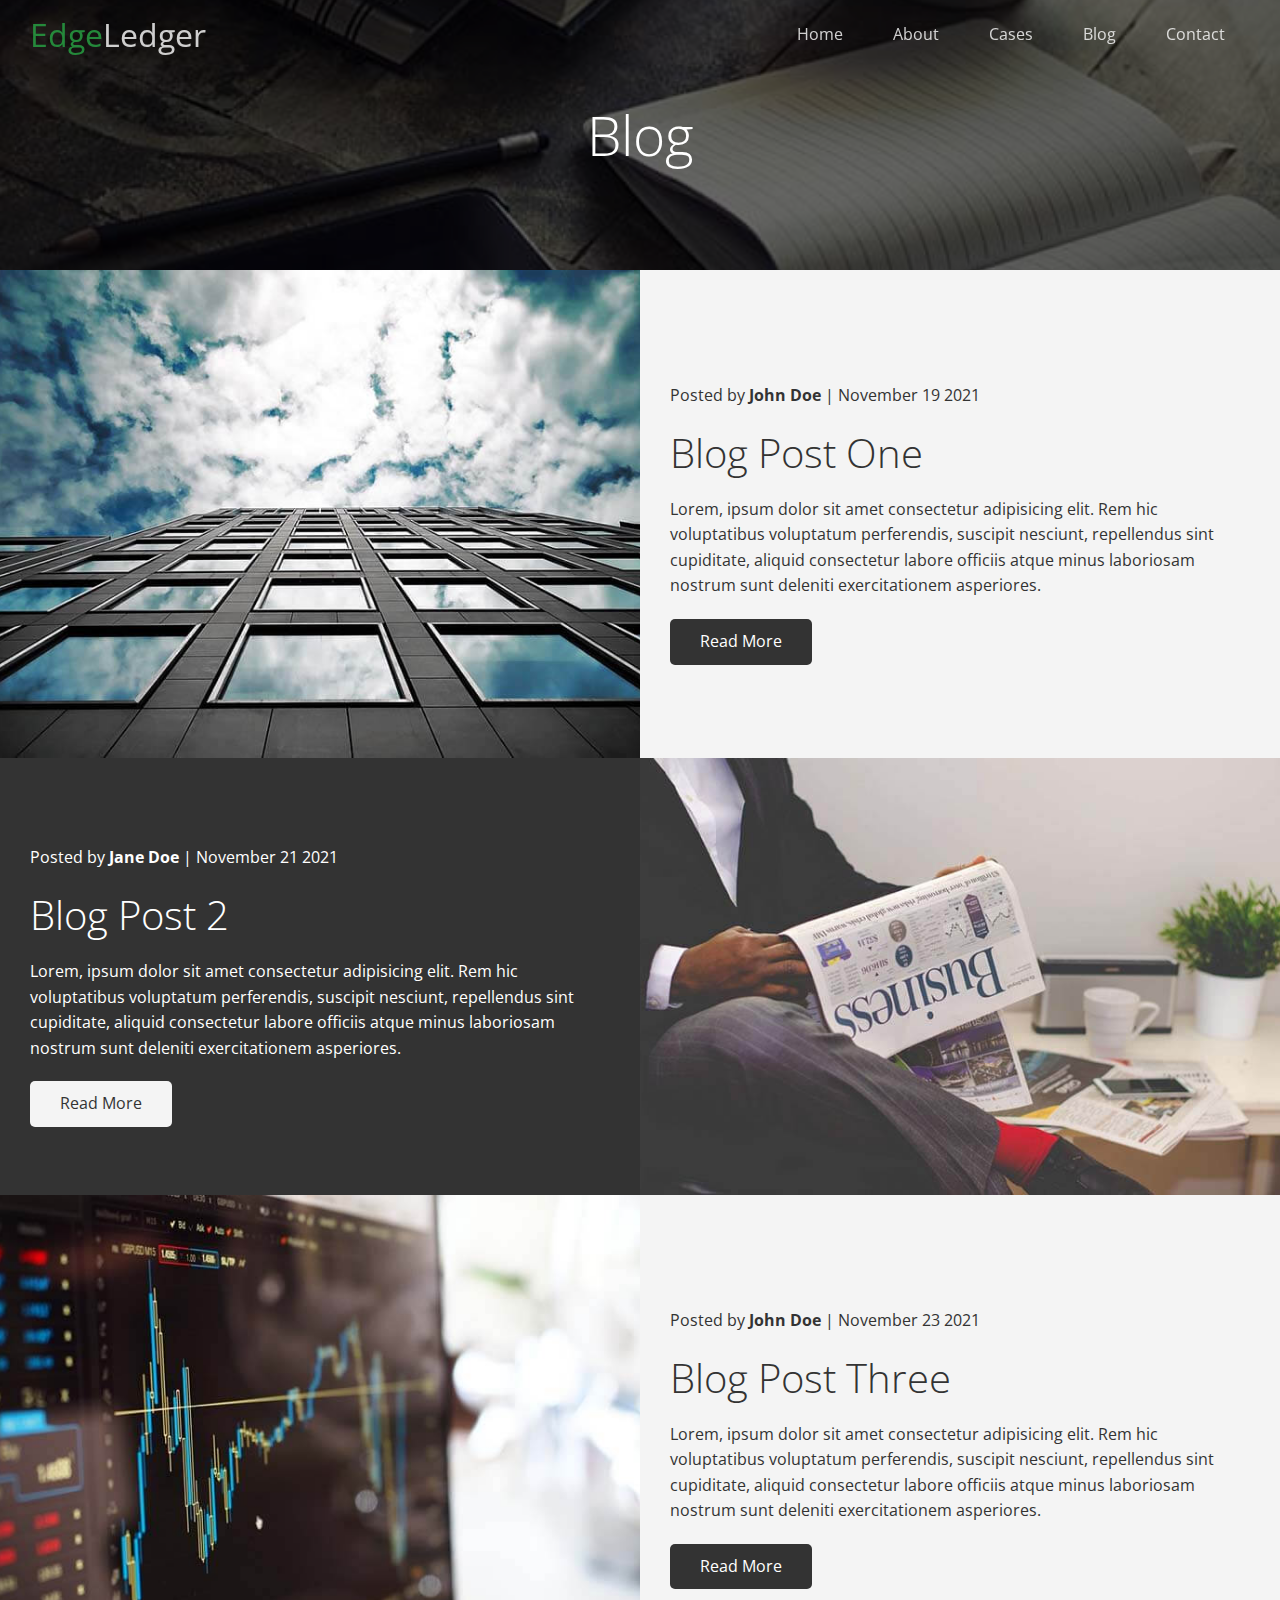
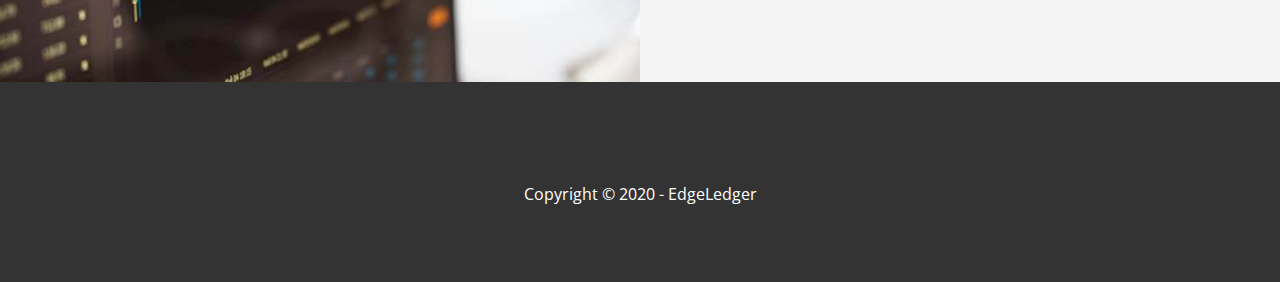
<file: blog.html>
<!DOCTYPE html>
<html lang="en">
<head>
  <meta charset="UTF-8">
  <meta http-equiv="X-UA-Compatible" content="IE=edge">
  <meta name="viewport" content="width=device-width, initial-scale=1.0">
  <link rel="stylesheet" href="https://cdnjs.cloudflare.com/ajax/libs/font-awesome/6.0.0-beta2/css/all.min.css" integrity="sha512-YWzhKL2whUzgiheMoBFwW8CKV4qpHQAEuvilg9FAn5VJUDwKZZxkJNuGM4XkWuk94WCrrwslk8yWNGmY1EduTA==" crossorigin="anonymous" referrerpolicy="no-referrer" />
  <link rel="stylesheet" href="css/utilities.css">
  <link rel="stylesheet" href="css/style.css">
  <title>Read Our Blog</title>
</head>
<body id="home">
  <header class="hero blog">
    <div id="navbar" class="navbar top">
      <h1 class="logo">
        <span class="text-primary"><i class="fas fa-book-open"></i>Edge</span>Ledger</h1>
      <nav>
        <ul>
          <li><a href="index.html">Home</a></li>
          <li><a href="index.html#about">About</a></li>
          <li><a href="index.html#cases">Cases</a></li>
          <li><a href="index.html#blog">Blog</a></li>
          <li><a href="index.html#contact">Contact</a></li>
        </ul>
      </nav>
    </div>

    <div class="content">
      <h1>Blog</h1>
    </div>
  </header>

  <main>
    <article class="flex-columns">
      <div class="row">
        <div class="column">
          <div class="column-1">
            <img src="/img/blog/blog1.jpg" alt="">
          </div>
        </div>
        <div class="column">
          <div class="column-2 bg-light">
            <p class="meta">
              <i class="fas fa-user"></i> Posted by <strong>John Doe</strong> | November 19 2021
            </p>
            <h2>Blog Post One</h2>
            <p>Lorem, ipsum dolor sit amet consectetur adipisicing elit. Rem hic voluptatibus voluptatum perferendis, suscipit nesciunt, repellendus sint cupiditate, aliquid consectetur labore officiis atque minus laboriosam nostrum sunt deleniti exercitationem asperiores.</p>
            <a href="post.html" class="btn btn-dark">Read More</a>
          </div>
        </div>
      </div>
    </article>
    <article class="flex-columns flex-reverse">
      <div class="row">
        <div class="column">
          <div class="column-1">
            <img src="/img/blog/blog2.jpg" alt="">
          </div>
        </div>
        <div class="column">
          <div class="column-2 bg-dark">
            <p class="meta">
              <i class="fas fa-user"></i> Posted by <strong>Jane Doe</strong> | November 21 2021
            </p>
            <h2>Blog Post 2</h2>
            <p>Lorem, ipsum dolor sit amet consectetur adipisicing elit. Rem hic voluptatibus voluptatum perferendis, suscipit nesciunt, repellendus sint cupiditate, aliquid consectetur labore officiis atque minus laboriosam nostrum sunt deleniti exercitationem asperiores.</p>
            <a href="post.html" class="btn btn-light">Read More</a>
          </div>
        </div>
      </div>
    </article>
    <article class="flex-columns">
      <div class="row">
        <div class="column">
          <div class="column-1">
            <img src="/img/blog/blog3.jpg" alt="">
          </div>
        </div>
        <div class="column">
          <div class="column-2 bg-light">
            <p class="meta">
              <i class="fas fa-user"></i> Posted by <strong>John Doe</strong> | November 23 2021
            </p>
            <h2>Blog Post Three</h2>
            <p>Lorem, ipsum dolor sit amet consectetur adipisicing elit. Rem hic voluptatibus voluptatum perferendis, suscipit nesciunt, repellendus sint cupiditate, aliquid consectetur labore officiis atque minus laboriosam nostrum sunt deleniti exercitationem asperiores.</p>
            <a href="post.html" class="btn btn-dark">Read More</a>
          </div>
        </div>
      </div>
    </article>
  </main>

  <footer class="footer bg-dark">
    <div class="social">
      <a href="#"><i class="fab fa-facebook fa-2x"></i></a>
      <a href="#"><i class="fab fa-twitter fa-2x"></i></a>
      <a href="#"><i class="fab fa-youtube fa-2x"></i></a>
      <a href="#"><i class="fab fa-linkedin fa-2x"></i></a>
    </div>
    <p>Copyright &copy; 2020 - EdgeLedger</p>
  </footer>

  <script>
      const navbar = document.getElementById('navbar');
    let scrolled = false;

    window.onscroll = function() {
      if(window.pageYOffset > 100) {
        navbar.classList.remove('top');
        if(!scrolled) {
          navbar.style.transform = 'translateY(-70px)';
        }
        setTimeout(function() {
          navbar.style.transform = 'translateY(0)';
          scrolled = true;
        }, 200);
      } else {
        navbar.classList.add('top');
        scrolled = false;
      }
    }
  </script>
</body>
</html>
</file>
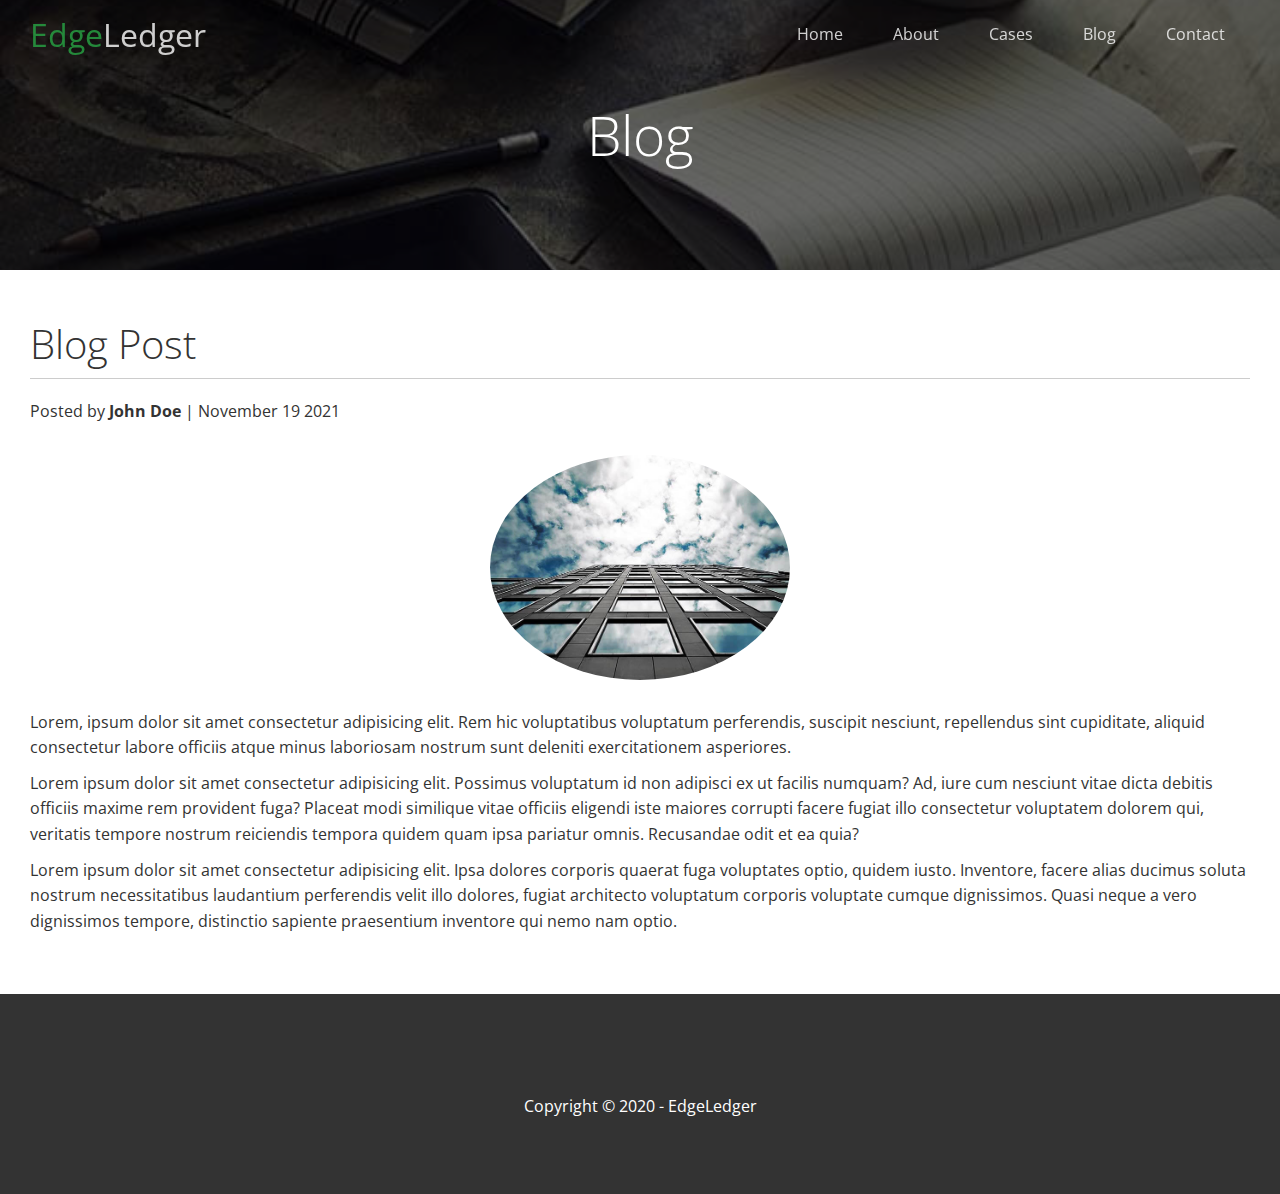
<file: post.html>
<!DOCTYPE html>
<html lang="en">
<head>
  <meta charset="UTF-8">
  <meta http-equiv="X-UA-Compatible" content="IE=edge">
  <meta name="viewport" content="width=device-width, initial-scale=1.0">
  <link rel="stylesheet" href="https://cdnjs.cloudflare.com/ajax/libs/font-awesome/6.0.0-beta2/css/all.min.css" integrity="sha512-YWzhKL2whUzgiheMoBFwW8CKV4qpHQAEuvilg9FAn5VJUDwKZZxkJNuGM4XkWuk94WCrrwslk8yWNGmY1EduTA==" crossorigin="anonymous" referrerpolicy="no-referrer" />
  <link rel="stylesheet" href="css/utilities.css">
  <link rel="stylesheet" href="css/style.css">
  <title>Blog Post</title>
</head>
<body id="home">
  <header class="hero blog">
    <div id="navbar" class="navbar top">
      <h1 class="logo">
        <span class="text-primary"><i class="fas fa-book-open"></i>Edge</span>Ledger</h1>
      <nav>
        <ul>
          <li><a href="index.html">Home</a></li>
          <li><a href="index.html#about">About</a></li>
          <li><a href="index.html#cases">Cases</a></li>
          <li><a href="index.html#blog">Blog</a></li>
          <li><a href="index.html#contact">Contact</a></li>
        </ul>
      </nav>
    </div>

    <div class="content">
      <h1>Blog</h1>
    </div>
  </header>

  <main>
    <article class="post">
      <h2>Blog Post</h2>
      <p class="meta">
        <i class="fas fa-user"></i> Posted by <strong>John Doe</strong> | November 19 2021
      </p>
      <img src="img/blog/blog1.jpg" alt="">
            <p>Lorem, ipsum dolor sit amet consectetur adipisicing elit. Rem hic voluptatibus voluptatum perferendis, suscipit nesciunt, repellendus sint cupiditate, aliquid consectetur labore officiis atque minus laboriosam nostrum sunt deleniti exercitationem asperiores.</p>
            <p>Lorem ipsum dolor sit amet consectetur adipisicing elit. Possimus voluptatum id non adipisci ex ut facilis numquam? Ad, iure cum nesciunt vitae dicta debitis officiis maxime rem provident fuga? Placeat modi similique vitae officiis eligendi iste maiores corrupti facere fugiat illo consectetur voluptatem dolorem qui, veritatis tempore nostrum reiciendis tempora quidem quam ipsa pariatur omnis. Recusandae odit et ea quia?</p>
            <p>Lorem ipsum dolor sit amet consectetur adipisicing elit. Ipsa dolores corporis quaerat fuga voluptates optio, quidem iusto. Inventore, facere alias ducimus soluta nostrum necessitatibus laudantium perferendis velit illo dolores, fugiat architecto voluptatum corporis voluptate cumque dignissimos. Quasi neque a vero dignissimos tempore, distinctio sapiente praesentium inventore qui nemo nam optio.</p>
    </article>
  </main>

  <footer class="footer bg-dark">
    <div class="social">
      <a href="#"><i class="fab fa-facebook fa-2x"></i></a>
      <a href="#"><i class="fab fa-twitter fa-2x"></i></a>
      <a href="#"><i class="fab fa-youtube fa-2x"></i></a>
      <a href="#"><i class="fab fa-linkedin fa-2x"></i></a>
    </div>
    <p>Copyright &copy; 2020 - EdgeLedger</p>
  </footer>

  <script>
      const navbar = document.getElementById('navbar');
    let scrolled = false;

    window.onscroll = function() {
      if(window.pageYOffset > 100) {
        navbar.classList.remove('top');
        if(!scrolled) {
          navbar.style.transform = 'translateY(-70px)';
        }
        setTimeout(function() {
          navbar.style.transform = 'translateY(0)';
          scrolled = true;
        }, 200);
      } else {
        navbar.classList.add('top');
        scrolled = false;
      }
    }
  </script>
</body>
</html>
</file>
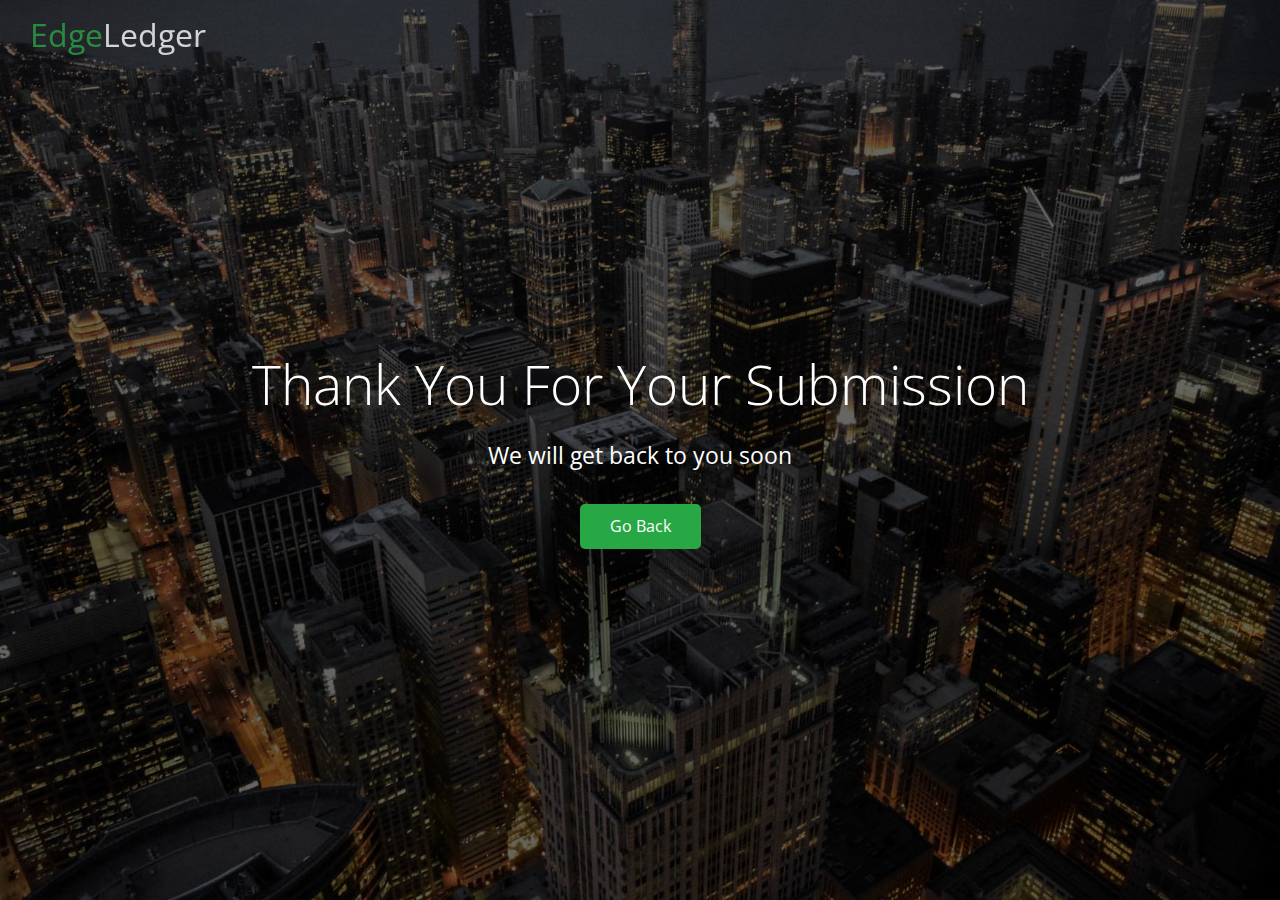
<file: success.html>
<!DOCTYPE html>
<html lang="en">
<head>
  <meta charset="UTF-8">
  <meta name="viewport" content="width=device-width, initial-scale=1.0">
  <meta http-equiv="X-UA-Compatible" content="ie=edge">
  <link rel="stylesheet" href="https://use.fontawesome.com/releases/v5.6.3/css/all.css" integrity="sha384-UHRtZLI+pbxtHCWp1t77Bi1L4ZtiqrqD80Kn4Z8NTSRyMA2Fd33n5dQ8lWUE00s/" crossorigin="anonymous">
  <link rel="stylesheet" href="css/utilities.css">
  <link rel="stylesheet" href="css/style.css">
  <title>EdgeLedger Financial | Accounting & Services</title>
</head>
<body id=home>
  <!-- Navbar -->
  <header class="hero">
    <div id="navbar" class="navbar top">
      <h1 class="logo">
        <span class="text-primary"><i class="fas fa-book-open"></i>Edge</span>Ledger</h1>
    </div>

    <div class="content">
      <h1>Thank You For Your Submission</h1>
        <p>We will get back to you soon</p>
        <a href="/index.html" class="btn">Go Back</a>
    </div>
  </header>

</body>
</html>
</file>
<file: css/utilities.css>
/* Text colors */
.text-primary {
  color: #28a745
}

.text-secondary {
  color: #0284d0
}

/* Button */
.btn {
  cursor: pointer;
  display: inline-block;
  padding: 10px 30px;
  color: #fff;
  background-color: #28a745;
  border: none;
  border-radius: 5px;
}

.btn:hover {
  opacity: 0.9;
}

.btn-primary,
.bg-primary {
  background: #28a745;
  color:#fff;
}

.btn-secondary,
.bg-secondary {
  background: #0284d0;
  color:#fff;
}

.btn-dark,
.bg-dark {
  background: #333;
  color:#fff;
}

.btn-light,
.bg-light {
  background: #f4f4f4;
  color:#333;
}

.btn-outline {
  background: transparent;
  border: 1px solid #fff;
}
/* Flex items */
.flex-items {
  display: flex;
  text-align: center;
  justify-content: center;
  height: 100%;
}

.flex-items > div {
  padding: 20px;
}

/* Flex columns */
.flex-columns .row {
  display: flex;
  flex-direction: row;
  flex-wrap: wrap;
  width: 100%;
}

.flex-columns .column {
  display: flex;
  flex-direction: column;
  flex-basis: 100%;
  flex: 1;
}

.flex-columns .column .column-1,
.flex-columns .column .column-2 {
  height: 100%;
}

.flex-columns img {
  width: 100%;
  height: 100%;
  object-fit: cover;
}

.flex-columns .column-2 {
  display: flex;
  flex-direction: column;
  align-items: flex-start;
  justify-content: center;
  padding: 30px;
}

.flex-columns h2 {
  font-size: 40px;
  font-weight: 100;
}

.flex-columns h4 {
  margin-bottom: 10px;
}

.flex-columns p {
  margin: 20px 0;
}

.flex-reverse .row {
  flex-direction: row-reverse;
}

/* Section Header */
.section-header {
  padding: 30px;
  display: flex;
  flex-direction: column;
  align-items: center;
  justify-content: center;
  text-align: center;
}

.section-header h2 {
  font-size: 40px;
  margin: 10px 0;  

}

.section-padding {
  padding: 20px 20px 40px;
}

.section-header h4 {
  font-size: 2rem;
}

/* Flex grid */

.flex-grid .row {
  display: flex;
  flex-wrap: wrap;
  padding: 0 4px;
}

.flex-grid .column {
  flex: 25%;
  max-width: 25%;
  padding: 0 4px;
}
</file>
<file: css/style.css>
@import url('https://fonts.googleapis.com/css2?family=Open+Sans:wght@300;400&display=swap');

* {
  box-sizing: border-box;
  padding: 0;
  margin: 0;
}

body {
  font-family: 'Open Sans', sans-serif;
  background: #fff;
  color: #333;
  line-height: 1.6;
}

ul {
  list-style: none;
}

a {
  color: #333;
  text-decoration: none;
}

h1, h2 {
  font-weight: 300;
  line-height: 1.2;
}

p {
  margin: 10px 0;
}

img {
  width: 100%;
}

/* Header */
.hero {
  background: url(../img/home/showcase.jpg) no-repeat center center/cover;
  height: 100vh;
  position: relative;
  color: #fff
}

.hero .content {
  display: flex;
  flex-direction: column;
  align-items: center;
  justify-content: center;
  text-align: center;
  height: 100%;
  padding: 0 20px;
}

.hero .content h1 {
  font-size: 55px;
}

.hero .content p {
  font-size: 23px;
  max-width: 600px;
  margin: 20px 0 30px;
}

.hero::before {
  content: '';
  position: absolute;
  top: 0;
  left: 0;
  width: 100%;
  height: 100%;
  background: rgba(0,0,0,0.6);
}

.hero * {
  z-index: 1;
}

.hero.blog {
  background: url('../img/home/blog.jpg') no-repeat center center/cover;
  height: 30vh;
}

/* Navbar */
.navbar {
  display: flex;
  align-items: center;
  justify-content: space-between;
  background-color: #333;
  color: #fff;
  opacity: 0.8;
  width: 100%;
  height: 70px;
  position: fixed;
  top: 0px;
  padding: 0 30px;
  z-index: 2;
  transition: 0.5s;
}

.navbar.top {
  background: transparent;
}

.navbar a {
  color: #fff;
  padding: 10px 20px;
  margin: 0 5px;
}

.navbar a:hover {
  border-bottom: #28a745 solid 2px;
}

.navbar ul {
  display: flex;
}

.navbar .logo {
  font-weight: 400;
}


/* Icons */
.icons h3 {
  font-weight: bold;
  margin-bottom: 15px;
}

.icons i {
  background-color: #28a745;
  color: #fff;
  padding: 1rem;
  border-radius: 50%;
  margin-bottom: 15px;
}

.cases img:hover {
  opacity: 0.7;
}

.cases img {
  height: 50%;
}

.team img {
  border-radius: 50%;
}

/* Callback form */
.callback-form {
  width: 100%;
  padding: 20px 0;
}

.callback-form label {
  display: block;
  margin-bottom: 5px;
}

.callback-form .form-control {
  margin-bottom: 15px;
}

.callback-form input {
  width: 100%;
  padding: 4px;
  height: 40px;
  border: #f5f5f5 1px solid;
}

.callback-form input:focus {
  outline-color: #28a745;
}

.callback-form .btn {
  padding: 12px 0;
  margin-top: 20px;
}

/* Blog Post */
.post {
  padding: 50px 30px;
}

.post h2 {
  font-size: 40px;
  margin-bottom: 20px;
  padding-bottom: 10px;
  border-bottom: #ccc solid 1px;
}

.post .meta {
  margin-bottom: 30px;
}

.post img {
  width: 300px;
  border-radius: 50%;
  display: block;
  margin: 0 auto 30px;
}

/* Footer */

.footer {
  display: flex;
  flex-direction: column;
  align-items: center;
  justify-content: center;
  text-align: center;
  height: 200px;
}

.footer a {
  color: #fff;
  margin: 0 15px;
}

.footer a:hover {
  color: #28a745;
}

/* Mobile */
@media(max-width: 768px) {
  .navbar {
    flex-direction: column;
    height: 120px;
    padding: 20px;
  }

  .navbar a {
    padding: 10px 10px;
    margin: 0 3px;
  }

  .flex-items {
    flex-direction: column;
  }

  .flex-columns .column,
  .flex-grid .column {
    flex: 100%;
    max-width: 100%;
  }

  .team img {
    width: 70%;
  }

  .cases img {
    height: unset;
  }

}
</file>
